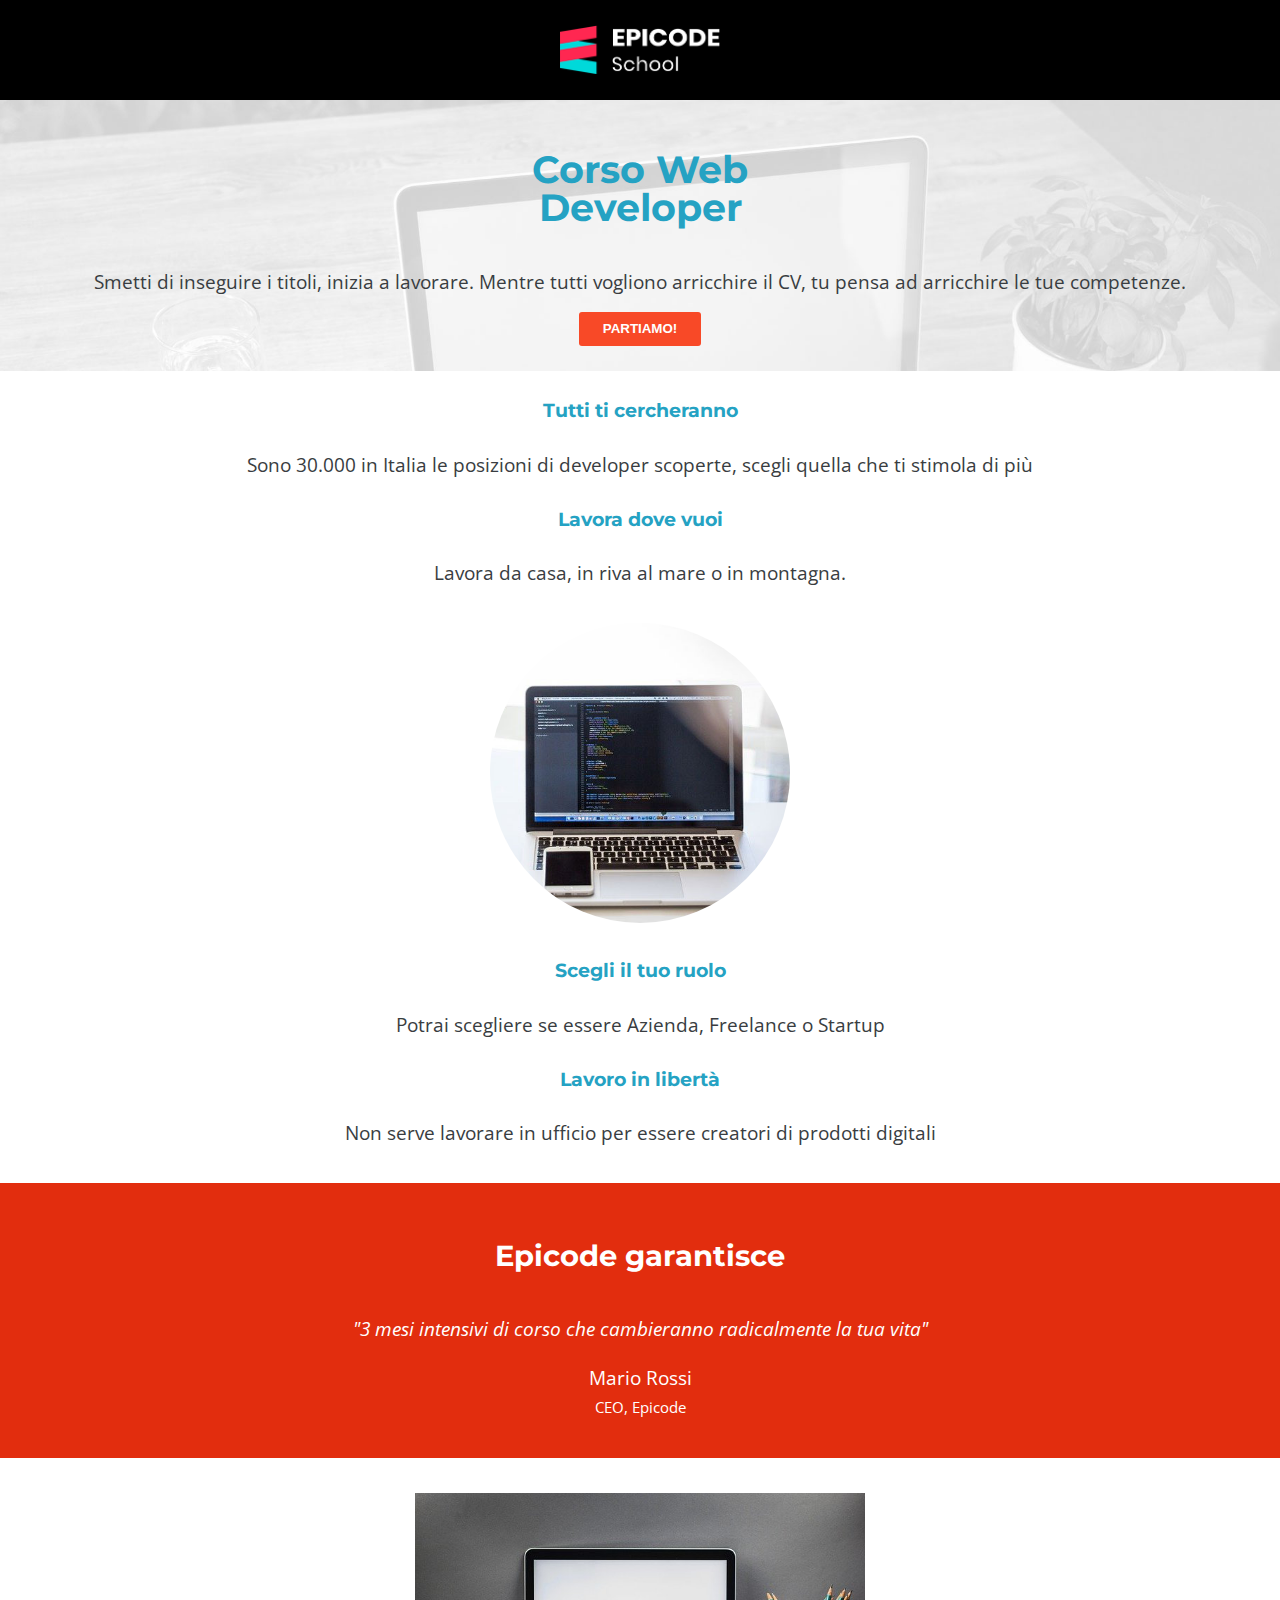
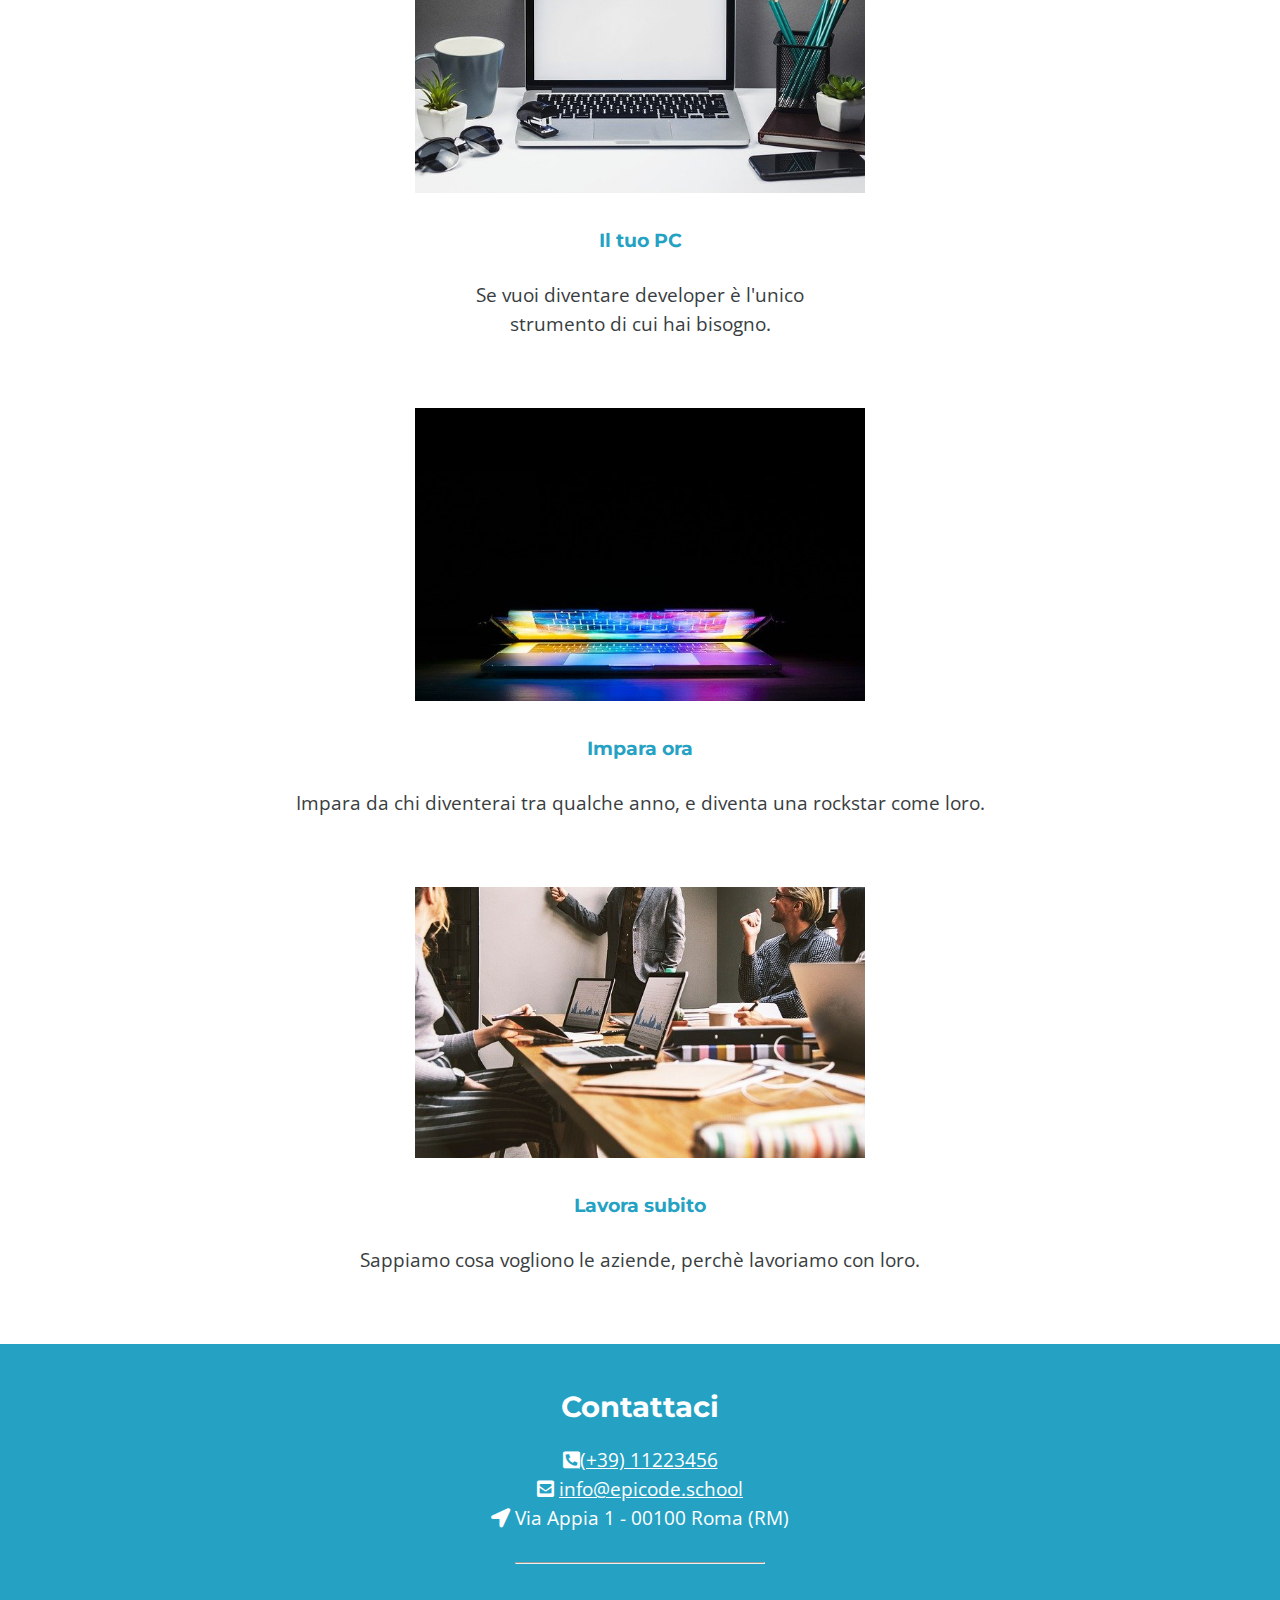
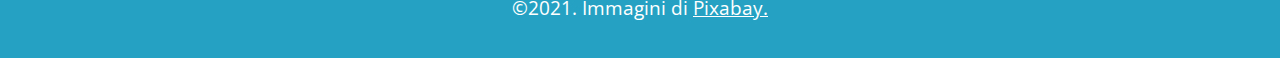
<file: index.html>
<!DOCTYPE html>
<html lang="en">
  <head>
    <meta charset="UTF-8" />
    <meta http-equiv="X-UA-Compatible" content="IE=edge" />
    <meta name="viewport" content="width=device-width, initial-scale=1.0" />
    <link rel="stylesheet" href="assets/css/reset.css" />
    <link rel="stylesheet" href="assets/css/font-awesome.css" />
    <link rel="stylesheet" href="assets/css/style.css" />
    <title>Epicode School</title>
  </head>

  <body>
    <div class="container">
      <header>
        <div class="logo-box">
          <img src="assets/images/logo.png" alt="logo-epicode" />
        </div>
      </header>

      <div class="claim">
        <h1>
          Corso Web <br />
          Developer
        </h1>
        <p>
          Smetti di inseguire i titoli, inizia a lavorare. Mentre tutti vogliono
          arricchire il CV, tu pensa ad arricchire le tue competenze.
        </p>
        <!-- BOTTONE -->
        <button>PARTIAMO!</button>
      </div>
      <!-- FINE HEADER INIZIO SECTION -->
      <section>
        <h3>Tutti ti cercheranno</h3>
        <p>
          Sono 30.000 in Italia le posizioni di developer scoperte, scegli
          quella che ti stimola di più
        </p>
        <h3>Lavora dove vuoi</h3>
        <p>Lavora da casa, in riva al mare o in montagna.</p>
        <img src="assets/images/notebook.jpg" alt="immagine-notebook" />
        <h3>Scegli il tuo ruolo</h3>
        <p>Potrai scegliere se essere Azienda, Freelance o Startup</p>
        <h3>Lavoro in libertà</h3>
        <p>
          Non serve lavorare in ufficio per essere creatori di prodotti digitali
        </p>
      </section>
      <!-- TESTIMONIANZA  -->
      <section id="testimoni">
        <h2>Epicode garantisce</h2>
        <p>
          <em
            >"3 mesi intensivi di corso che cambieranno radicalmente la tua
            vita"</em
          >
        </p>
        <p>Mario Rossi</p>
        <span>CEO, Epicode</span>
      </section>
      <!-- INIZIO 3 IMG -->

      <aside>
        <!-- FORMATTAZIONE PRINCIPALE ASIDE -->

        <img src="assets/images/foto1.jpg" alt="immagine-notebook" />
        <h3>Il tuo PC</h3>
        <p>
          Se vuoi diventare developer è l'unico <br />
          strumento di cui hai bisogno.
        </p>

        <img id="imm2" src="assets/images/foto2.jpg" alt="fotopc2" />
        <h3>Impara ora</h3>
        <p>
          Impara da chi diventerai tra qualche anno, e diventa una rockstar come
          loro.
        </p>

        <img id="imm3" src="assets/images/foto3.jpg" alt="fotopc1" />
        <h3>Lavora subito</h3>
        <p>Sappiamo cosa vogliono le aziende, perchè lavoriamo con loro.</p>
      </aside>
      <!-- FOOTER -->
      <footer>
        <div>
          <h2>Contattaci</h2>
          <ul>
            <li><i class="fas fa-phone-square-alt"></i>(+39) 11223456</li>
            <li>
              <i class="fas fa-envelope-square"></i>

              <a href="mailto:info@epicode.school">info@epicode.school </a>
            </li>
            <li>
              <i class="fas fa-location-arrow"></i> Via Appia 1 - 00100 Roma
              (RM)
            </li>
          </ul>
        </div>
        <hr />
        <span>&copy2021. Immagini di <a href="#">Pixabay.</a></span>
      </footer>
    </div>
  </body>
</html>
</file>
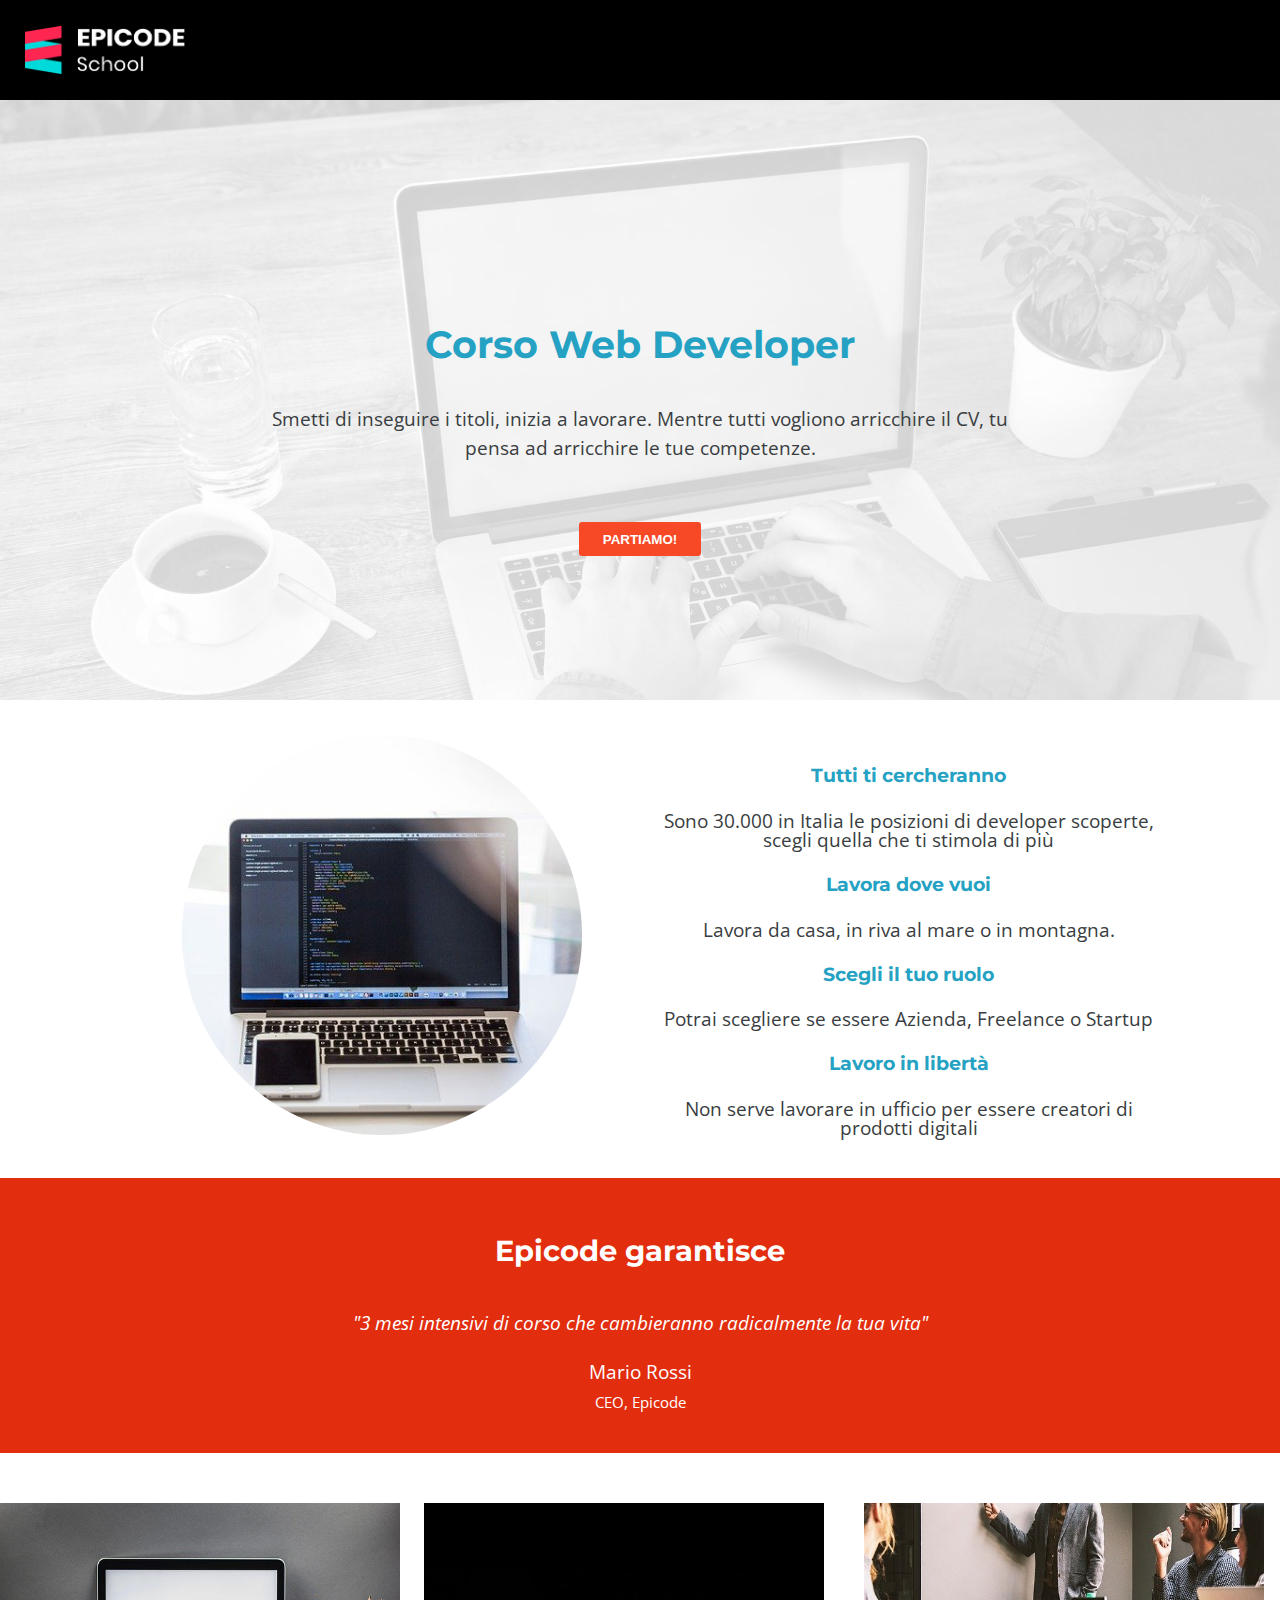
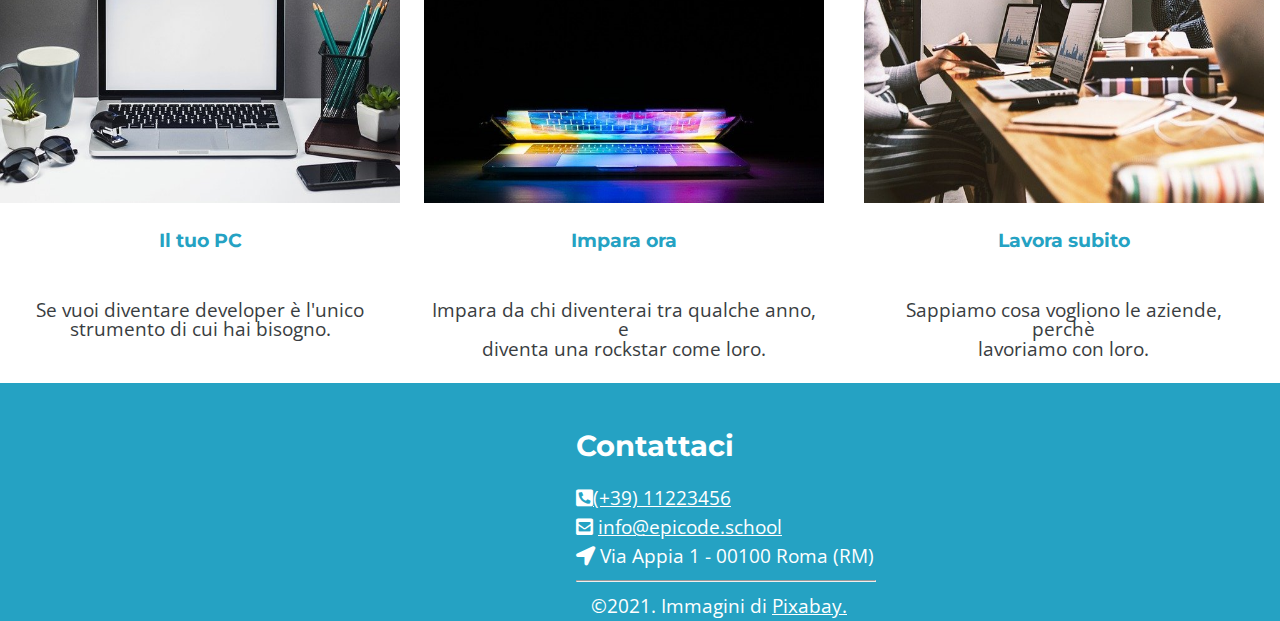
<file: index-desktop.html>
<!DOCTYPE html>
<html lang="en">
  <head>
    <meta charset="UTF-8" />
    <meta http-equiv="X-UA-Compatible" content="IE=edge" />
    <meta name="viewport" content="width=device-width, initial-scale=1.0" />
    <link rel="stylesheet" href="assets/css/reset.css" />
    <link rel="stylesheet" href="assets/css/font-awesome.css" />
    <link rel="stylesheet" href="assets/css/style-desktop.css" />
    <title>Epicode School</title>
  </head>

  <body>
    <div class="container">
      <header>
        <div class="logo-box">
          <img src="assets/images/logo.png" alt="logo-epicode" />
        </div>
      </header>

      <div class="claim">
        <h1>Corso Web Developer</h1>
        <p>
          Smetti di inseguire i titoli, inizia a lavorare. Mentre tutti vogliono
          arricchire il CV, tu <br />
          pensa ad arricchire le tue competenze.
        </p>
        <!-- BOTTONE -->
        <button>PARTIAMO!</button>
      </div>
      <!-- FINE HEADER INIZIO SECTION -->
      <section>
        <div id="inline-section">
          <img src="assets/images/notebook.jpg" alt="immagine-notebook" />
        </div>
        <div id="inline-parag">
          <h3>Tutti ti cercheranno</h3>
          <p>
            Sono 30.000 in Italia le posizioni di developer scoperte, scegli
            quella che ti stimola di più
          </p>
          <h3>Lavora dove vuoi</h3>
          <p>Lavora da casa, in riva al mare o in montagna.</p>

          <h3>Scegli il tuo ruolo</h3>
          <p>Potrai scegliere se essere Azienda, Freelance o Startup</p>
          <h3>Lavoro in libertà</h3>
          <p>
            Non serve lavorare in ufficio per essere creatori di prodotti
            digitali
          </p>
        </div>
      </section>
      <!-- TESTIMONIANZA  -->
      <section id="testimoni">
        <h2>Epicode garantisce</h2>
        <p>
          <em
            >"3 mesi intensivi di corso che cambieranno radicalmente la tua
            vita"</em
          >
        </p>
        <p>Mario Rossi</p>
        <span>CEO, Epicode</span>
      </section>
      <!-- INIZIO 3 IMG -->

      <aside>
        <!-- FORMATTAZIONE PRINCIPALE ASIDE -->

        <table>
          <tr>
            <td>
              <img src="assets/images/foto1.jpg" alt="immagine-notebook" />
            </td>
            <td>
              <img id="imm2" src="assets/images/foto2.jpg" alt="fotopc2" />
            </td>
            <td>
              <img id="imm3" src="assets/images/foto3.jpg" alt="fotopc1" />
            </td>
          </tr>
          <tr>
            <td><h3>Il tuo PC</h3></td>
            <td><h3>Impara ora</h3></td>
            <td><h3>Lavora subito</h3></td>
          </tr>
          <tr>
            <td>
              <p>
                Se vuoi diventare developer è l'unico <br />
                strumento di cui hai bisogno.
              </p>
            </td>
            <td>
              <p>
                Impara da chi diventerai tra qualche anno, e <br />
                diventa una rockstar come loro.
              </p>
            </td>
            <td>
              <p>
                Sappiamo cosa vogliono le aziende, perchè <br />
                lavoriamo con loro.
              </p>
            </td>
          </tr>
        </table>
      </aside>
      <!-- FOOTER -->
      <footer>
        <div>
          <h2>Contattaci</h2>
          <ul>
            <li><i class="fas fa-phone-square-alt"></i>(+39) 11223456</li>
            <li>
              <i class="fas fa-envelope-square"></i>

              <a href="mailto:info@epicode.school">info@epicode.school </a>
            </li>
            <li>
              <i class="fas fa-location-arrow"></i> Via Appia 1 - 00100 Roma
              (RM)
            </li>
            <hr />
          </ul>
        </div>
        <div class="copyright">
          <span
            >&nbsp;&nbsp; &copy2021. Immagini di <a href="#">Pixabay.</a></span
          >
        </div>
      </footer>
    </div>
  </body>
</html>
</file>
<file: assets/css/style.css>
/* STYLE GENERICI */
@import url('https://fonts.googleapis.com/css2?family=Montserrat:wght@700&display=swap');
@import url('https://fonts.googleapis.com/css2?family=Open+Sans&display=swap');

*{
    box-sizing: border-box; 
}
h1,h3 {
    color: #25a2c3 ;
    font-family: 'Montserrat', sans-serif;
}

h1{
    display: block;
    font-size: 2em;
    margin-top: 0.67em;
    margin-bottom: 0.67em;
    margin-left: 0;
    margin-right: 0;
    font-weight: bold;
    line-height: 1em;
}
h2 {
    display: block;
    font-size: 1.5em;
    margin-top: 0.83em;
    margin-bottom: 0.83em;
    margin-left: 0;
    margin-right: 0;
    font-weight: bold;
    font-family: 'Montserrat', sans-serif;
  }
h3 {
    display: block;
    font-size: 1em;
    margin-top: 1.33em;
    margin-bottom: 1.33em;
    margin-left: 0;
    margin-right: 0;
    font-weight: bold;
  }
  
body{
    font-family: 'Open Sans', sans-serif;
    color:  #393d41 ;
    font-size: 1.2rem;
    
}
.container{
  
    height: auto;
    margin-right: auto;
    margin-left: auto;
}


/* LOGO */
.logo-box {
  text-align: center;
  background-color: black;
  padding: 25px;
  height: 100px;
  width: 100%;
}
.logo-box img {
    width: 160px;
}


/* HEADER */
.claim{
    text-align: center;
    line-height: 1.5em;
    padding: 25px;
    background-image: url(/assets/images/banner.jpg);
    background-size: cover;
}


.claim button{
   background-color: #f84927;
   color: white;
   border: #f84927;
   border-radius: 3px;
   font-weight: bold;
   padding: 0.7em 1.8em;
}
.claim p {

    padding-top: 15px;
    padding-bottom: 15px;
}

/* SECTION 1 */

section{
    text-align: center;
    line-height: 1.5em;
    padding-bottom: 35px;
   
}

section img {
 border-radius: 50%; 
    width: auto;
    height: 300px;
    margin-top: 35px;
}

/* TESTIMONIANZE */


#testimoni h2{
color: white;
}
#testimoni{
    background-color: #e22d0e;
    color: white;
    padding: 35px;
}
#testimoni p {
    padding-top: 20px;
    font-size: 1em;
}
#testimoni span{
    font-size: 0.8em;
}

/* ASIDE */
 aside{
    text-align: center;
    line-height: 1.5em; 
    padding-bottom: 35px;
    margin: auto;  
}
    
aside img {     
        width: auto;
        max-height: 300px;
        margin-top: 35px;
        
}

aside p {
 
    padding-bottom: 35px;
}
#imm2, #imm3{
    width: 450px;
}

footer{
    font-family: 'Open Sans', sans-serif;
    padding-top: 25px;
    padding-bottom: 35px;
    text-align: center;
    color: white;
    background-color: #25a2c3;
    line-height: 1.5em; 
    
}
li:first-child{
    text-decoration: underline;
}
hr{
    color: white;
    max-width: 250px;
    margin-top: 30px;
    margin-bottom: 30px;
}
footer a{
    color: white;
}
</file>
<file: assets/css/style-desktop.css>
/* STYLE GENERICI */
@import url('https://fonts.googleapis.com/css2?family=Montserrat:wght@700&display=swap');
@import url('https://fonts.googleapis.com/css2?family=Open+Sans&display=swap');

*{
    box-sizing: border-box; 
    margin-left: auto;
    margin-right: auto;
}
h1,h3 {
    color: #25a2c3 ;
    font-family: 'Montserrat', sans-serif;
}

h1{
    display: block;
    font-size: 2em;
    margin-top: 0.67em;
    margin-bottom: 0.67em;
    margin-left: 0;
    margin-right: 0;
    font-weight: bold;
    line-height: 1em;
}
h2 {
    display: block;
    font-size: 1.5em;
    margin-top: 0.83em;
    margin-bottom: 0.83em;
    margin-left: 0;
    margin-right: 0;
    font-weight: bold;
    font-family: 'Montserrat', sans-serif;
  }
h3 {
    display: block;
    font-size: 1em;
    margin-top: 1.33em;
    margin-bottom: 1.33em;
    margin-left: 0;
    margin-right: 0;
    font-weight: bold;
  }
  
body{
    font-family: 'Open Sans', sans-serif;
    color:  #393d41 ;
    font-size: 1.2rem;
    
}
.container{
  
    height: auto;
    margin-right: auto;
    margin-left: auto;
}


/* LOGO */
.logo-box {
 
  background-color: black;
  padding: 25px;
  height: 100px;
  width: 100%;
}
.logo-box img {
    width: 160px;
}


/* HEADER */
.claim{
    text-align: center;
    line-height: 1.5em;
    padding:200px;
    background-image: url(/assets/images/banner.jpg);
    background-size: cover;
    width: auto;
    height: 600px;
}


.claim button{
   background-color: #f84927;
   color: white;
   border: #f84927;
   border-radius: 3px;
   font-weight: bold;
   padding: 0.7em 1.8em;
}
.claim p {
    margin-bottom: 10px;
    padding-top: 15px;
    padding-bottom: 50px;
}

/* SECTION 1 */

section{
    text-align: center;
    line-height: 1.5em;
    padding-bottom: 35px;
   
}

section img {
 border-radius: 50%; 
    width: auto;
    height: 400px;
    margin-top: 35px;
}



#inline-section {
    display: inline-block; 
    width: 40%;
    
  }
  #inline-parag {
    display: inline-block; 
    width: 40%; 
    line-height: 1em;
    padding-left: 20px; 
  }
  /* #inline-parag h3:first-child,
  #inline-parag p:first-child {
    margin-top: 0; 
  } */
  
  

/* TESTIMONIANZE */


#testimoni h2{
color: white;
}
#testimoni{
    background-color: #e22d0e;
    color: white;
    padding: 35px;
    width: auto;
    margin-bottom: 50px;
}
#testimoni p {
    padding-top: 20px;
    font-size: 1em;
}
#testimoni span{
    font-size: 0.8em;
}

/* ASIDE TABLE*/
table{
    text-align: center;
    margin-left: auto;
    margin-right: auto;
   }

aside p {
    padding: 25px;

}

tbody > tr > td > img{
 width: 400px;
 height: 300px;
 margin
}



footer{
    font-family: 'Open Sans', sans-serif;
    padding-top: 25px;
    padding-bottom: px;
    padding-left: 45%;
    color: white;
    background-color: #25a2c3;
    line-height: 1.5em; 
    
    
}
ul{
   
    list-style-type: none;
}
footer li:first-child{
    text-decoration: underline;
    
}
 hr{
    text-align: center;
    color: white;
    width: 300px;
    margin-right: 100px;
    margin-left: 0px;
">

}
footer a{
    color: white;
}
</file>
